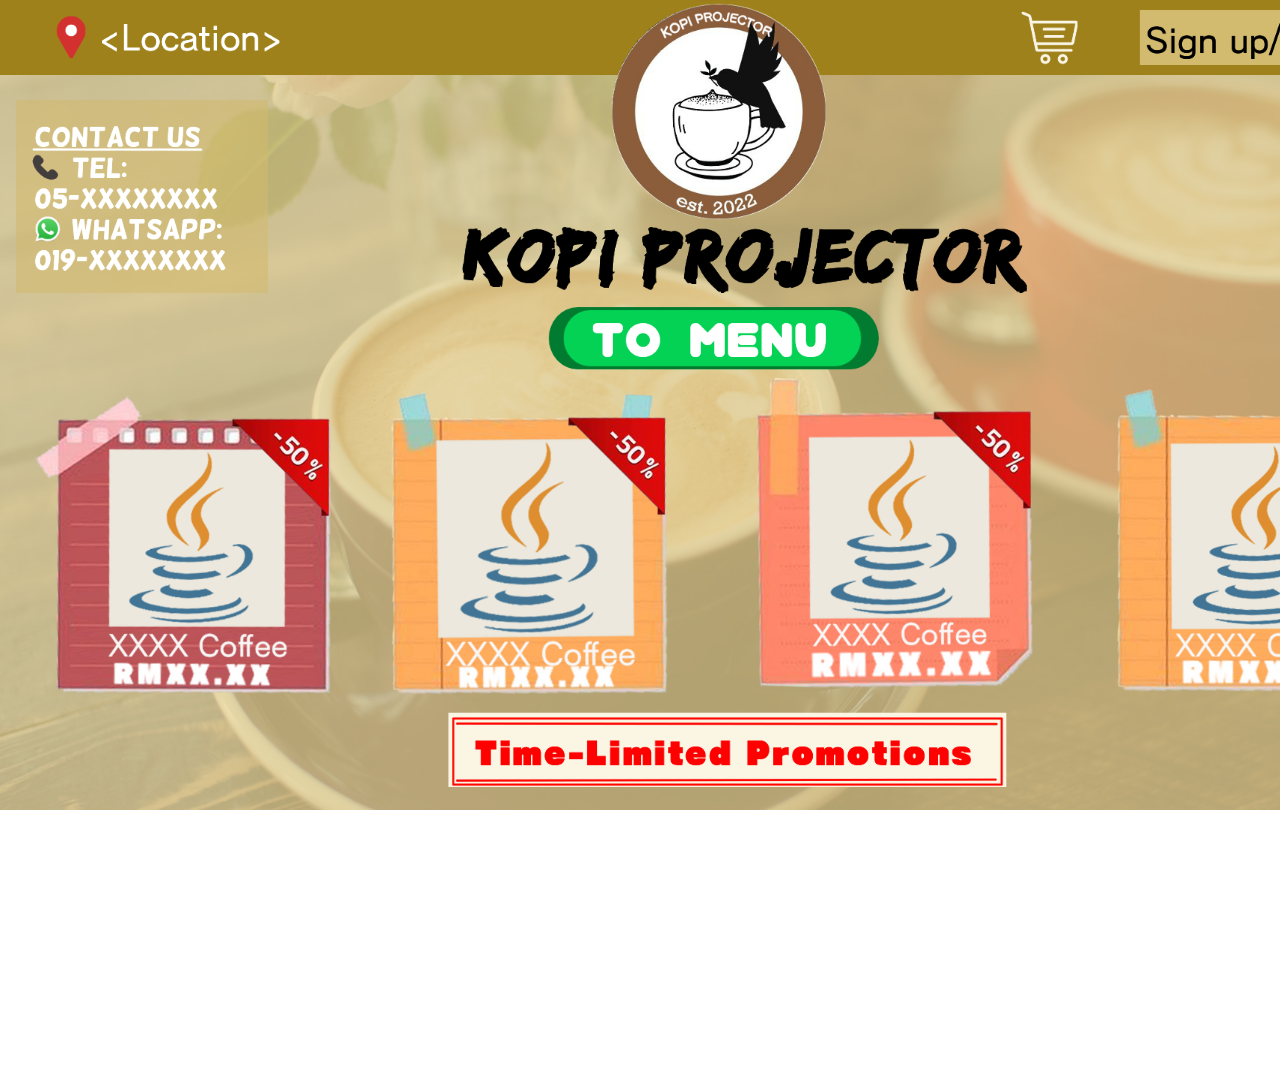
<file: index.html>
<!DOCTYPE html PUBLIC "-//W3C//DTD XHTML 1.0 Transitional//EN"  "http://www.w3.org/TR/xhtml1/DTD/xhtml1-transitional.dtd">
<html xmlns="http://www.w3.org/1999/xhtml">
  <head>
    <meta http-equiv="Content-Type" content="text/html; charset=UTF-8" />
    <title>Kopi Projector</title>
    <link href="styles.css" rel="stylesheet" type="text/css">
	<link rel="icon" href="images/Layer207.png" sizes="144x144">
  </head>
  <body>
    <div id="background">
			<div id="layer_1"><img src="images/layer_1.png"></div>
			<div id="layer_2"><img src="images/layer_2.png"></div>
			<div id="Layer59"><img src="images/Layer59.png"></div>
			<div id="promotion" style="width:173px;left: 40px;top: 500px;"><img src="images/promotions.png"></div>
			<div id="Layer27"><img src="images/Layer27.png"></div>
			<div id="Layer6"><img src="images/Layer6.png"></div>
			<div id="Layer77"><img src="images/Layer77.png"></div>
			<div id="CONTACTUS"><img src="images/CONTACTUS.png"></div>
			<div id="Layer79"><img src="images/Layer79.png"></div>
			<div id="Layer80"><img src="images/Layer80.png"></div>
			<div id="Layer81"><img src="images/Layer81.png"></div>
			<div id="KopiPROJECTOR"><img src="images/KopiPROJECTOR.png"></div>
			<div id="Layer25"><img src="images/Layer25.png"></div>
			<div id="layer_13"><img src="images/layer_13.png"></div>
			<div id="Layer26"><img src="images/Layer26.png"></div>
			<div id="Layer24"><img src="images/Layer24.png"></div>
			<div id="Layer23"><img src="images/Layer23.png"></div>
			<div id="Layer207"><img src="images/Layer207.png"></div>
			<div id="logo"><img src="images/logo.png"></div>
			<div id="Layer75"><img src="images/Layer75.png"   onclick="signin()"></div>
			<div id="TOMENU"><img src="images/TOMENU.png"   onclick="signin()"></div>
			<div id="layer_21"><img src="images/layer_21.png"></div>
			<div id="layer_22"><img src="images/layer_22.png"></div>
			<!-- <div id="Layer92"><img src="images/Layer92.png"></div>
			<div id="Layer93"><img src="images/Layer93.png"></div>-->
			<div id="Layer101"><img src="images/Layer101.png" onclick="pay()"></div>
			<div id="username"><img src="images/username.png"></div>
			<div id="layer_27"><img src="images/layer_27.png"></div>
			<div id="Layer31"><img src="images/Layer31.png"></div>
			<div id="SignupLogin"><img src="images/SignupLogin.png"  onclick="signin()"></div>
			<div id="login"><img src="images/login.png"></div>
			<div id="userlogin"><img src="images/userlogin.png"></div>
			<div id="layer_32"><img src="images/layer_32.png"></div>
			<div id="Layer11"><img src="images/Layer11.png"></div>
			<div id="layer_34"><img src="images/layer_34.png"></div>
			<div id="location"><img src="images/location.png"></div>
			<div id="contents"><img src="images/contents.png"></div>
			<div id="home"><img src="images/home.png"></div>
		</div>
		<script src="script.js" ></script>
 </body>
 </html>
</file>
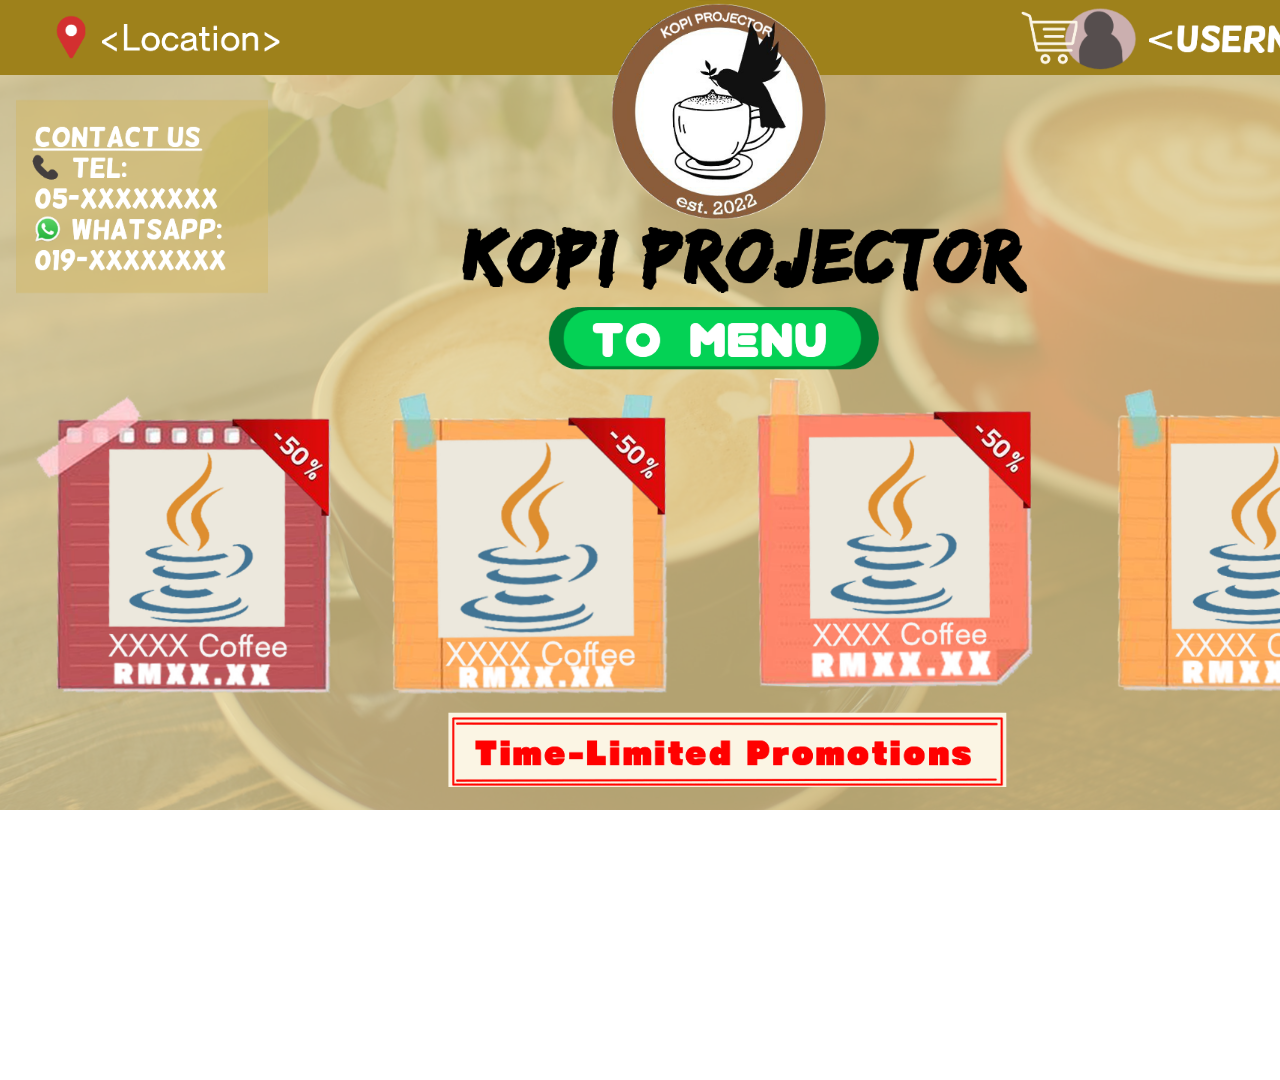
<file: index1.html>
<!DOCTYPE html PUBLIC "-//W3C//DTD XHTML 1.0 Transitional//EN"  "http://www.w3.org/TR/xhtml1/DTD/xhtml1-transitional.dtd">
<html xmlns="http://www.w3.org/1999/xhtml">
  <head>
    <meta http-equiv="Content-Type" content="text/html; charset=UTF-8" />
    <title>Kopi Projector</title>
    <link href="styles.css" rel="stylesheet" type="text/css">
	<link rel="icon" href="images/Layer207.png" sizes="144x144">
  </head>
  <body>
    <div id="background">
			<div id="layer_1"><img src="images/layer_1.png"></div>
			<div id="layer_2"><img src="images/layer_2.png"></div>
			<div id="Layer59"><img src="images/Layer59.png"></div>
			<div id="promotion" style="width:173px;left: 40px;top: 500px;"><img src="images/promotions.png"></div>
			<div id="Layer27"><img src="images/Layer27.png"></div>
			<div id="Layer6"><img src="images/Layer6.png"></div>
			<div id="Layer77"><img src="images/Layer77.png"></div>
			<div id="CONTACTUS"><img src="images/CONTACTUS.png"></div>
			<div id="Layer79"><img src="images/Layer79.png"></div>
			<div id="Layer80"><img src="images/Layer80.png"></div>
			<div id="Layer81"><img src="images/Layer81.png"></div>
			<div id="KopiPROJECTOR"><img src="images/KopiPROJECTOR.png"></div>
			<div id="Layer25"><img src="images/Layer25.png"></div>
			<div id="layer_13"><img src="images/layer_13.png"></div>
			<div id="Layer26"><img src="images/Layer26.png"></div>
			<div id="Layer24"><img src="images/Layer24.png"></div>
			<div id="Layer23"><img src="images/Layer23.png"></div>
			<div id="Layer207"><img src="images/Layer207.png"></div>
			<div id="logo"><img src="images/logo.png"></div>
			<div id="Layer75"><img src="images/Layer75.png" onclick="menu()"></div>
			<div id="TOMENU"><img src="images/TOMENU.png"  onclick="menu()"></div>
			<div id="layer_21"><img src="images/layer_21.png"></div>
			<div id="layer_22"><img src="images/layer_22.png"></div>
			<div id="layer_21a"><img src="images1/layer_21.png"></div>
			<div id="userpfp"><img src="images1/userpfp.png"></div>
			<!-- <div id="Layer92"><img src="images/Layer92.png"></div>
			<div id="Layer93"><img src="images/Layer93.png"></div>-->
			<div id="Layer101"><img src="images/Layer101.png" onclick="pay()"></div>
			<div id="username"><img src="images/username.png"></div>
			<div id="layer_27"><img src="images/layer_27.png"></div>
			<div id="login"><img src="images/login.png"></div>
			<div id="userlogin"><img src="images/userlogin.png"></div>
			<div id="layer_32"><img src="images/layer_32.png"></div>
			<div id="Layer11"><img src="images/Layer11.png"></div>
			<div id="layer_34"><img src="images/layer_34.png"></div>
			<div id="location"><img src="images/location.png"></div>
			<div id="contents"><img src="images/contents.png"></div>
			<div id="home"><img src="images/home.png"></div>
		</div>
		<script src="script.js"></script>
 </body>
 </html>
</file>
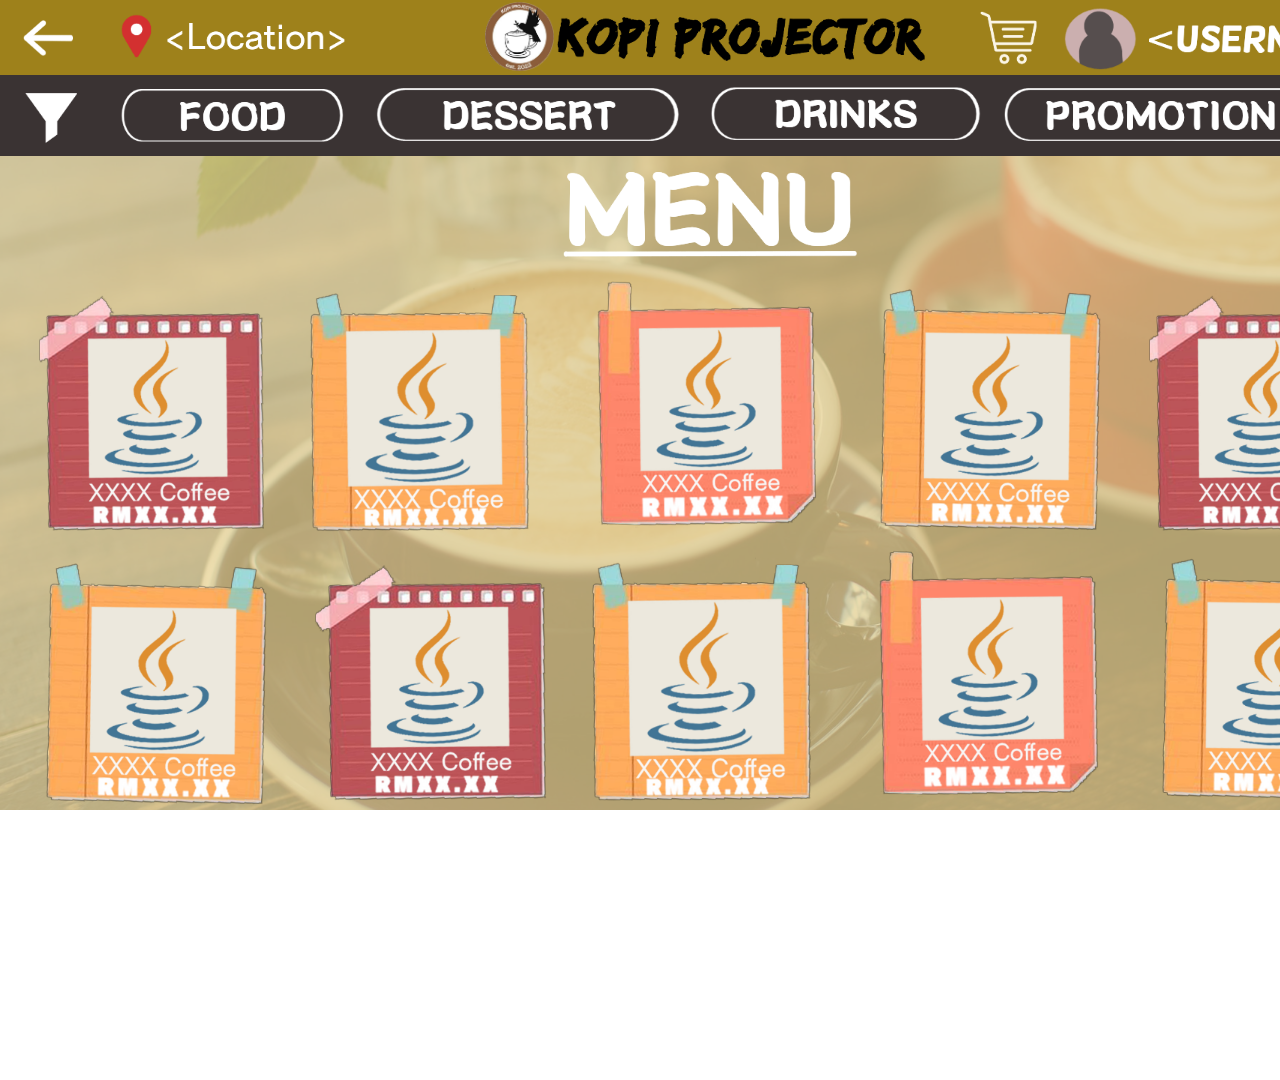
<file: menu.html>
<!DOCTYPE html PUBLIC "-//W3C//DTD XHTML 1.0 Transitional//EN"  "http://www.w3.org/TR/xhtml1/DTD/xhtml1-transitional.dtd">
<html xmlns="http://www.w3.org/1999/xhtml">
	<head>
		<meta http-equiv="Content-Type" content="text/html; charset=UTF-8" />
		<title>Kopi Projector</title>
		<link href="styles1.css" rel="stylesheet" type="text/css">
		<link rel="icon" href="images/Layer207.png" sizes="144x144">
	  </head>
  <body>
	<div id="menuing"><img src="images/menus.png"></div>
    <div id="background">
			<div id="layer_1"><img src="images1/layer_1.png"></div>
			<div id="layer_2"><img src="images1/layer_2.png"></div>
			<div id="layer_3"><img src="images1/layer_3.png"></div>
			<div id="Layer62"><img src="images1/Layer62.png"></div>
			<div id="Layer61"><img src="images1/Layer61.png"></div>
			<div id="Layer113"><img src="images1/Layer113.png"></div>
			<div id="Layer60"><img src="images1/Layer60.png"></div>
			<div id="Layer110"><img src="images1/Layer110.png"></div>
			<div id="MENU"><img src="images1/MENU.png"></div>
			<div id="Layer112"><img src="images1/Layer112.png"></div>

			<div id="bg"><img src="images1/bg.png"></div>
			<div id="Layer115"><img src="images1/Layer115.png"></div>
			<div id="Layer116"><img src="images1/Layer116.png"></div>
			<div id="DRINKS"><img src="images1/DRINKS.png"></div>
			<div id="PROMOTIONSETS"><img src="images1/PROMOTIONSETS.png"></div>
			<div id="DESSERT"><img src="images1/DESSERT.png"></div>
			<div id="FOOD"><img src="images1/FOOD.png"   onclick="food()"></div>
			<div id="layer_19"><img src="images1/layer_19.png"></div>
			<div id="layer_20"><img src="images1/layer_20.png"></div>
			<div id="layer_21"><img src="images1/layer_21.png"></div>
			<div id="userpfp"><img src="images1/userpfp.png"></div>
			<div id="Layer102"><img src="images1/Layer102.png"  onclick="pay()"></div>
			<div id="username"><img src="images1/username.png"></div>
			<div id="layer_25"><img src="images1/layer_25.png"></div>
			<div id="login"><img src="images1/login.png"></div>
			<div id="user"><img src="images1/user.png"></div>
			<div id="layer_30"><img src="images1/layer_30.png"></div>
			<div id="KMlogo"><img src="images1/KMlogo.png"></div>
			<div id="Layer208"><img src="images1/Layer208.png" style="width: 100%;"></div>
			<div id="Layer201"><img src="images1/Layer201.png"></div>
			<div id="KM"><img src="images1/KM.png"></div>
			<div id="location"><img src="images1/location.png"></div>
			<div id="Layer144"><img src="images1/Layer144.png" onclick="home()"></div>
			<div id="contents"><img src="images1/contents.png"></div>
		</div>
		<script src="script.js"></script>
 </body>
 </html>
</file>
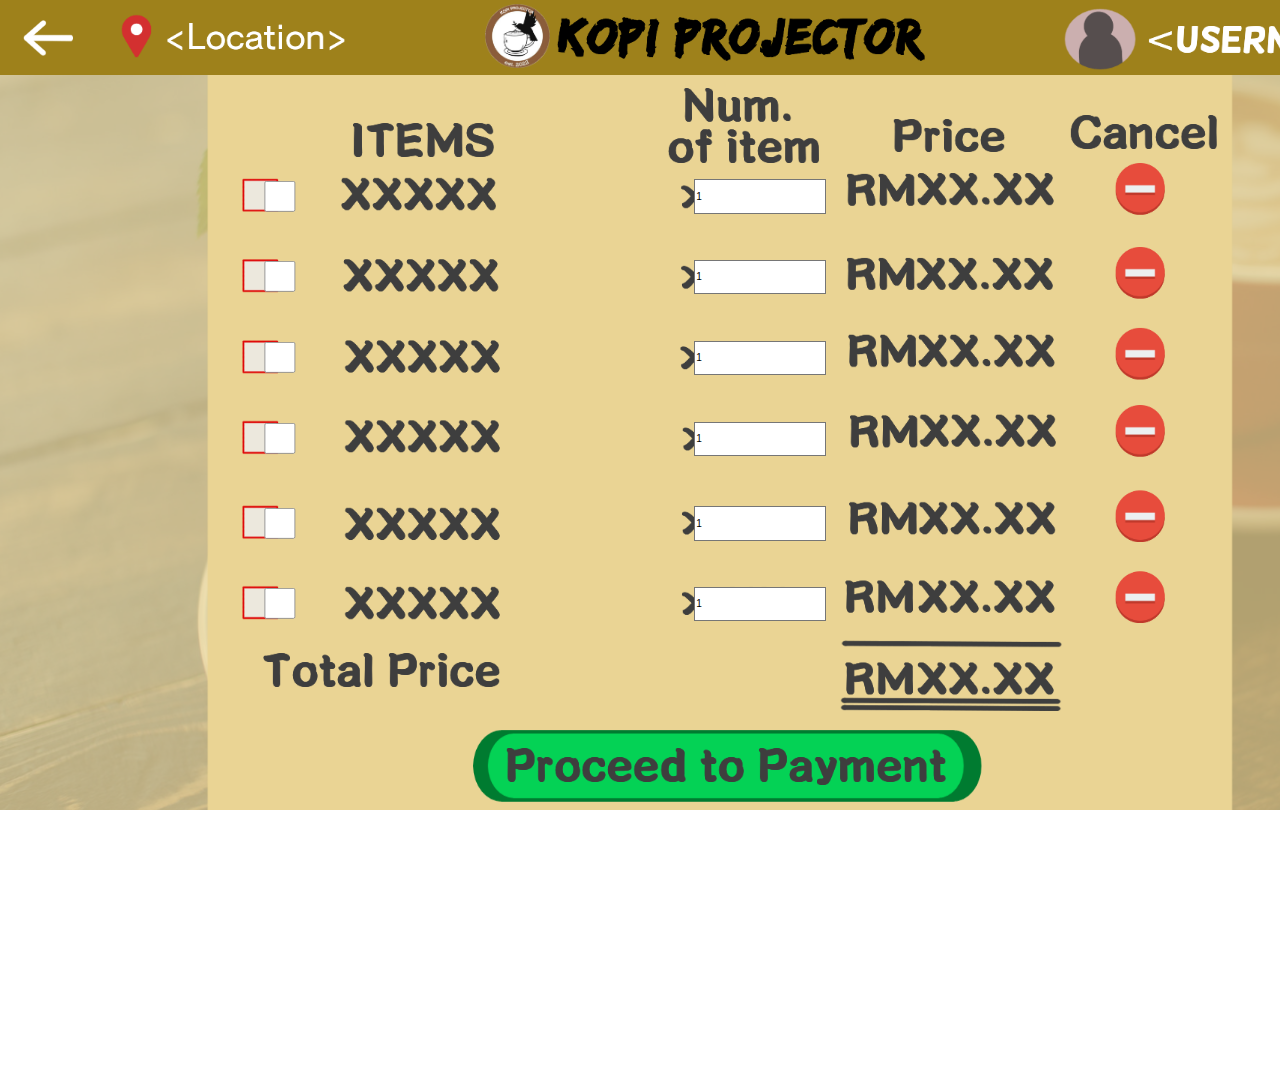
<file: pay.html>
<!DOCTYPE html PUBLIC "-//W3C//DTD XHTML 1.0 Transitional//EN"  "http://www.w3.org/TR/xhtml1/DTD/xhtml1-transitional.dtd">
<html xmlns="http://www.w3.org/1999/xhtml">
	<head>
		<meta http-equiv="Content-Type" content="text/html; charset=UTF-8" />
		<title>Kopi Projector</title>
		<link href="styles2.css" rel="stylesheet" type="text/css">
		<link rel="icon" href="images/Layer207.png" sizes="144x144">
	  </head>
  <body>
			<input type="number" id="myNumber" min="0" value="1" style="width:170px;left: 925px;top: 239px;" >
			<input type="number" id="myNumber" min="0" value="1" style="width:170px;left: 925px;top: 346px;" >
			<input type="number" id="myNumber" min="0" value="1" style="width:170px;left: 925px;top: 454px;" >
			<input type="number" id="myNumber" min="0" value="1" style="width:170px;left: 925px;top: 562px;" >
			<input type="number" id="myNumber" min="0" value="1" style="width:170px;left: 925px;top: 675px;" >
			<input type="number" id="myNumber" min="0" value="1" style="width:170px;left: 925px;top: 782px;" >
			<input type="checkbox" id="vehicle1" name="vehicle1" value="Bike" style="width:173px;left: 283px;top: 238px;">
			<input type="checkbox" id="vehicle1" name="vehicle1" value="Bike" style="width:173px;left: 283px;top: 345px;">
			<input type="checkbox" id="vehicle1" name="vehicle1" value="Bike" style="width:173px;left: 283px;top: 453px;">
			<input type="checkbox" id="vehicle1" name="vehicle1" value="Bike" style="width:173px;left: 283px;top: 561px;">
			<input type="checkbox" id="vehicle1" name="vehicle1" value="Bike" style="width:173px;left: 283px;top: 674px;">
			<input type="checkbox" id="vehicle1" name="vehicle1" value="Bike" style="width:173px;left: 283px;top: 781px;">
    <div id="background">
			<div id="layer_1"><img src="images2/layer_1.png"></div>
			<div id="layer_2"><img src="images2/layer_2.png"></div>
			<div id="Layer63"><img src="images2/Layer63.png"></div>
			<div id="Layer64"><img src="images2/Layer64.png"></div>
			<div id="Layer124"><img src="images2/Layer124.png"></div>
			<div id="Layer137"><img src="images2/Layer137.png" onclick="payment()"></div>
			<div id="ProceedtoPayment"><img src="images2/ProceedtoPayment.png" onclick="payment()"></div>
			<div id="layer_8"><img src="images2/layer_8.png"></div>
			<div id="Layer125"><img src="images2/Layer125.png"></div>
			<div id="TotalPrice"><img src="images2/TotalPrice.png"></div>
			<div id="Folder132"><img src="images2/Folder132.png"></div>
			<div id="ITEMS"><img src="images2/ITEMS.png"></div>
			<div id="Num"><img src="images2/Num.png"></div>
			<div id="Price"><img src="images2/Price.png"></div>
			<div id="Cancel"><img src="images2/Cancel.png"></div>
			<div id="Layer135"><img src="images2/Layer135.png"></div>
			<div id="Layer65"><img src="images2/Layer65.png"></div>
			<div id="Layer140"><img src="images2/Layer140.png"></div>
			<div id="Layer136"><img src="images2/Layer136.png" style="width: 100%;"></div>
			<div id="Layer202"><img src="images2/Layer202.png"></div>
			<div id="Layer141"><img src="images2/Layer141.png"></div>
			<div id="Layer143"><img src="images2/Layer143.png" onclick="menu()"></div>
			<div id="contents"><img src="images2/contents.png"></div>
			<div id="checkout"><img src="images2/checkout.png"></div>
		</div>
		<script src="script.js"></script>
		
 </body>
 </html>
</file>
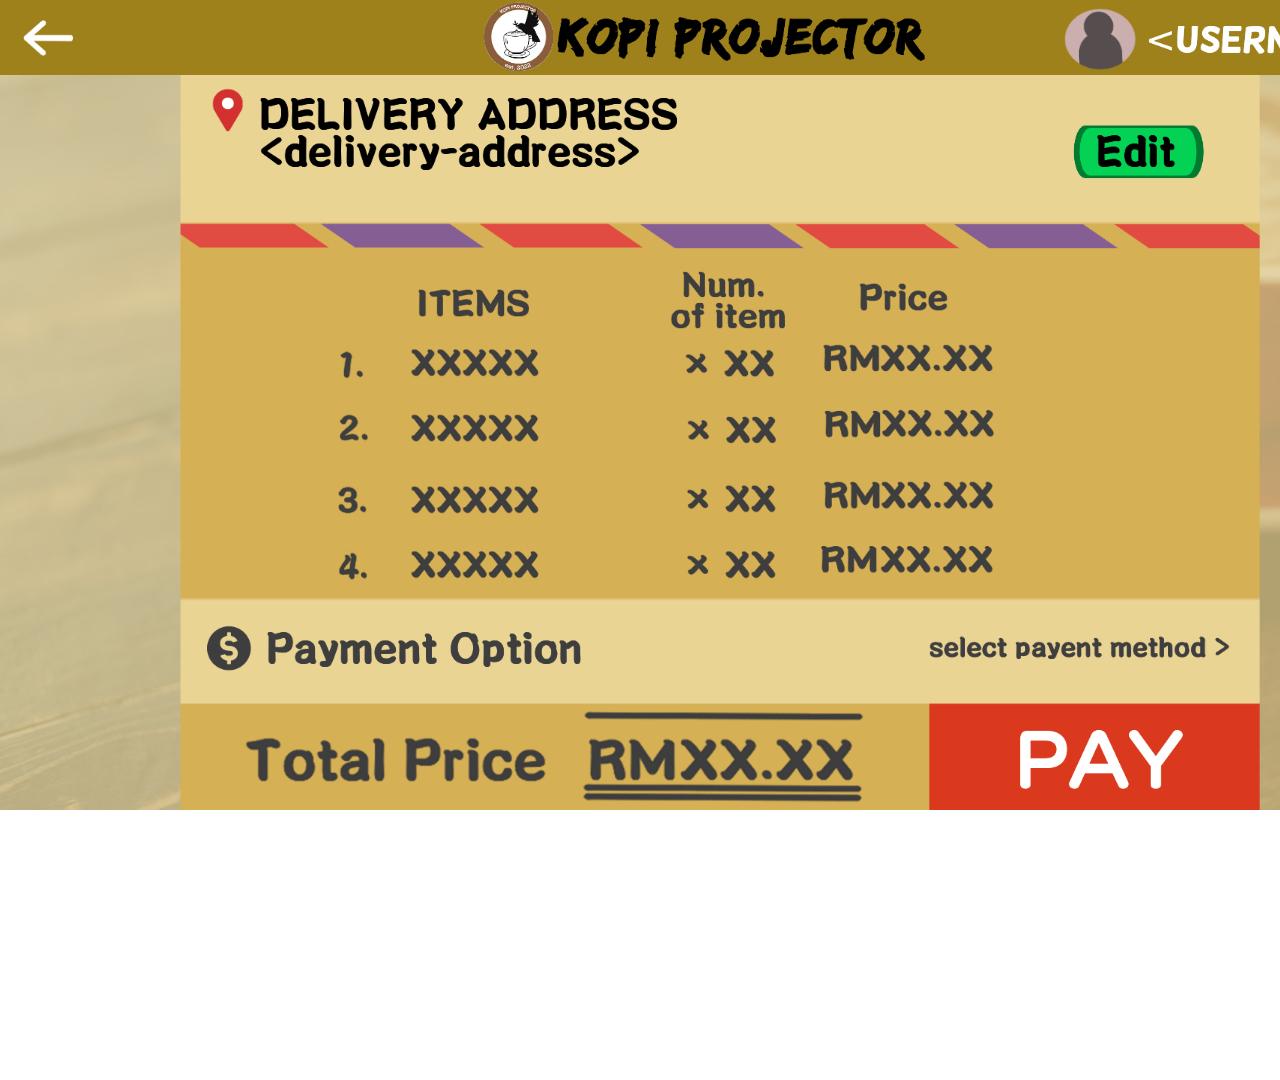
<file: payment.html>
<!DOCTYPE html PUBLIC "-//W3C//DTD XHTML 1.0 Transitional//EN"  "http://www.w3.org/TR/xhtml1/DTD/xhtml1-transitional.dtd">
<html xmlns="http://www.w3.org/1999/xhtml">
	<head>
		<meta http-equiv="Content-Type" content="text/html; charset=UTF-8" />
		<title>Kopi Projector</title>
		<link href="styles3.css" rel="stylesheet" type="text/css">
		<link rel="icon" href="images/Layer207.png" sizes="144x144">
	  </head>
  <body>
    <div id="background">
			<div id="layer_1"><img src="images3/layer_1.png"></div>
			<div id="layer_2"><img src="images3/layer_2.png"></div>
			<div id="Layer66"><img src="images3/Layer66.png"></div>
			<div id="Layer67"><img src="images3/Layer67.png"></div>
			<div id="Layer145"><img src="images3/Layer145.png"></div>
			<div id="PAY"><img src="images3/PAY.png"  onclick="confirmation()"></div>
			<div id="Layer163"><img src="images3/Layer163.png"></div>
			<div id="PaymentOption"><img src="images3/PaymentOption.png"></div>
			<div id="Layer157"><img src="images3/Layer157.png"></div>
			<div id="selectpayentmethod"><img src="images3/selectpayentmethod.png"></div>
			<div id="Layer149"><img src="images3/Layer149.png"></div>
			<div id="Layer148"><img src="images3/Layer148.png"></div>
			<div id="Layer159"><img src="images3/Layer159.png"></div>
			<div id="Layer160"><img src="images3/Layer160.png"></div>
			<div id="Layer158"><img src="images3/Layer158.png"></div>
			<div id="Layer162"><img src="images3/Layer162.png"></div>
			<div id="Layer68"><img src="images3/Layer68.png"></div>
			<div id="Layer150"><img src="images3/Layer150.png"></div>
			<div id="Layer203"><img src="images3/Layer203.png"></div>
			<div id="Layer139"><img src="images3/Layer139.png"></div>
			<div id="Layer151"><img src="images3/Layer151.png"></div>
			<div id="DELIVERYADDRESS"><img src="images3/DELIVERYADDRESS.png"></div>
			<div id="Layer142"><img src="images3/Layer142.png"  onclick="pay()"></div>
			<div id="Layer51"><img src="images3/Layer51.png"></div>
			<div id="contentts"><img src="images3/contentts.png"></div>
			<div id="payment"><img src="images3/payment.png"></div>
		</div>
		<script src="script.js"></script>
 </body>
 </html>
</file>
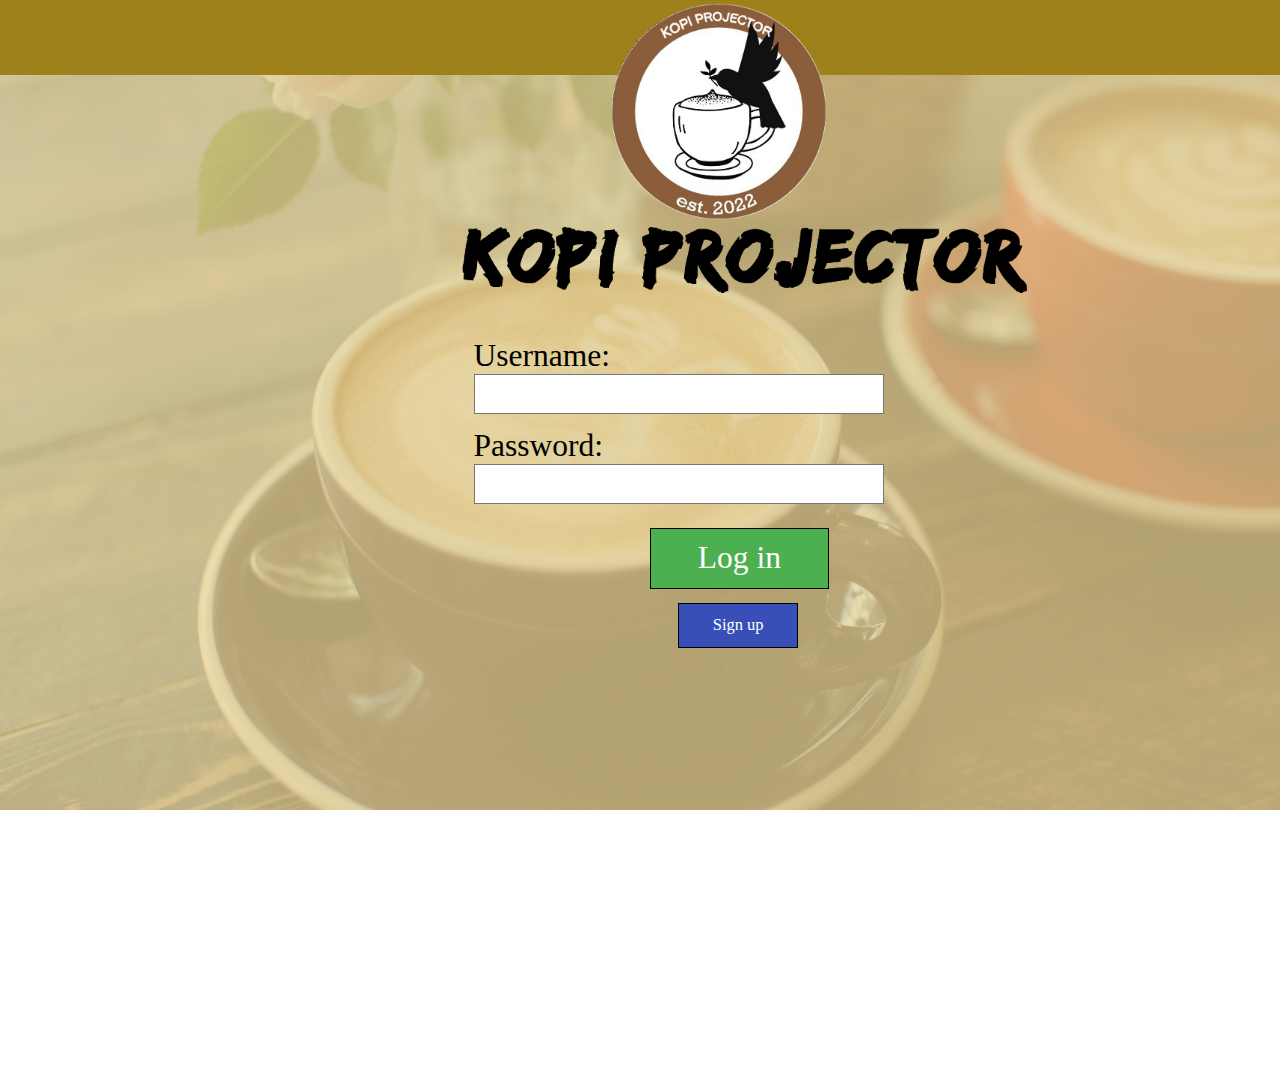
<file: signin.html>
<!DOCTYPE html PUBLIC "-//W3C//DTD XHTML 1.0 Transitional//EN"  "http://www.w3.org/TR/xhtml1/DTD/xhtml1-transitional.dtd">
<html xmlns="http://www.w3.org/1999/xhtml">
  <head>
    <meta http-equiv="Content-Type" content="text/html; charset=UTF-8" />
    <title>Kopi Projector</title>
    <link href="styles.css" rel="stylesheet" type="text/css">
	<link rel="icon" href="images/Layer207.png" sizes="144x144">
  </head>
  <body>
	<div id="username" style="width:173px;left: 37%;top: 450px;position: absolute; font-size: 42px; z-index:10;">
		<label for="myText">Username:</label>
		<input type="text" id="myText" value="" style=" font-size: 42px;">
	</div>
	
	<div id="pass" style="width:173px;left: 37%;top: 570px;position: absolute; font-size: 42px; z-index:10;">
		<label for="myText">Password:</label>
		<input type="text" id="myText" value="" style=" font-size: 42px;">
	</div>
    <div id="background">
			<a href="#" class="button" style="width:173px;left: 45%;top: 700px;position: absolute; font-size: 42px; z-index:21;" onclick="home1()">Log in</a>
			<a href="#" class="button1" style="width:93px;left: 47%;top: 800px;position: absolute; font-size: 22px; z-index:21;" onclick="signup()">Sign up</a>
			<div id="layer_1"><img src="images/layer_1.png"></div>
			<div id="layer_2"><img src="images/layer_2.png"></div>
			<div id="Layer59"><img src="images/Layer59.png"></div>
			<div id="Layer27"><img src="images/Layer27.png"></div>
			<div id="Layer6"><img src="images/Layer6.png"></div>
			<div id="KopiPROJECTOR"><img src="images/KopiPROJECTOR.png"></div>
			<div id="Layer25"><img src="images/Layer25.png"></div>
			<div id="layer_13"><img src="images/layer_13.png"></div>
			<div id="Layer26"><img src="images/Layer26.png"></div>
			<div id="Layer24"><img src="images/Layer24.png"></div>
			<div id="Layer23"><img src="images/Layer23.png"></div>
			<div id="Layer207"><img src="images/Layer207.png"></div>
			<div id="logo"><img src="images/logo.png"></div>
			<div id="layer_21"><img src="images/layer_21.png"></div>
			<div id="layer_22"><img src="images/layer_22.png"></div>
			<div id="username"><img src="images/username.png"></div>
			<div id="layer_27"><img src="images/layer_27.png"></div>
			<div id="login"><img src="images/login.png"></div>
			<div id="userlogin"><img src="images/userlogin.png"></div>
			<div id="layer_32"><img src="images/layer_32.png"></div>
			<div id="location"><img src="images/location.png"></div>
			<div id="contents"><img src="images/contents.png"></div>
			<div id="home"><img src="images/home.png"></div>
		</div>
		<script src="script.js"></script>
 </body>
 </html>
</file>
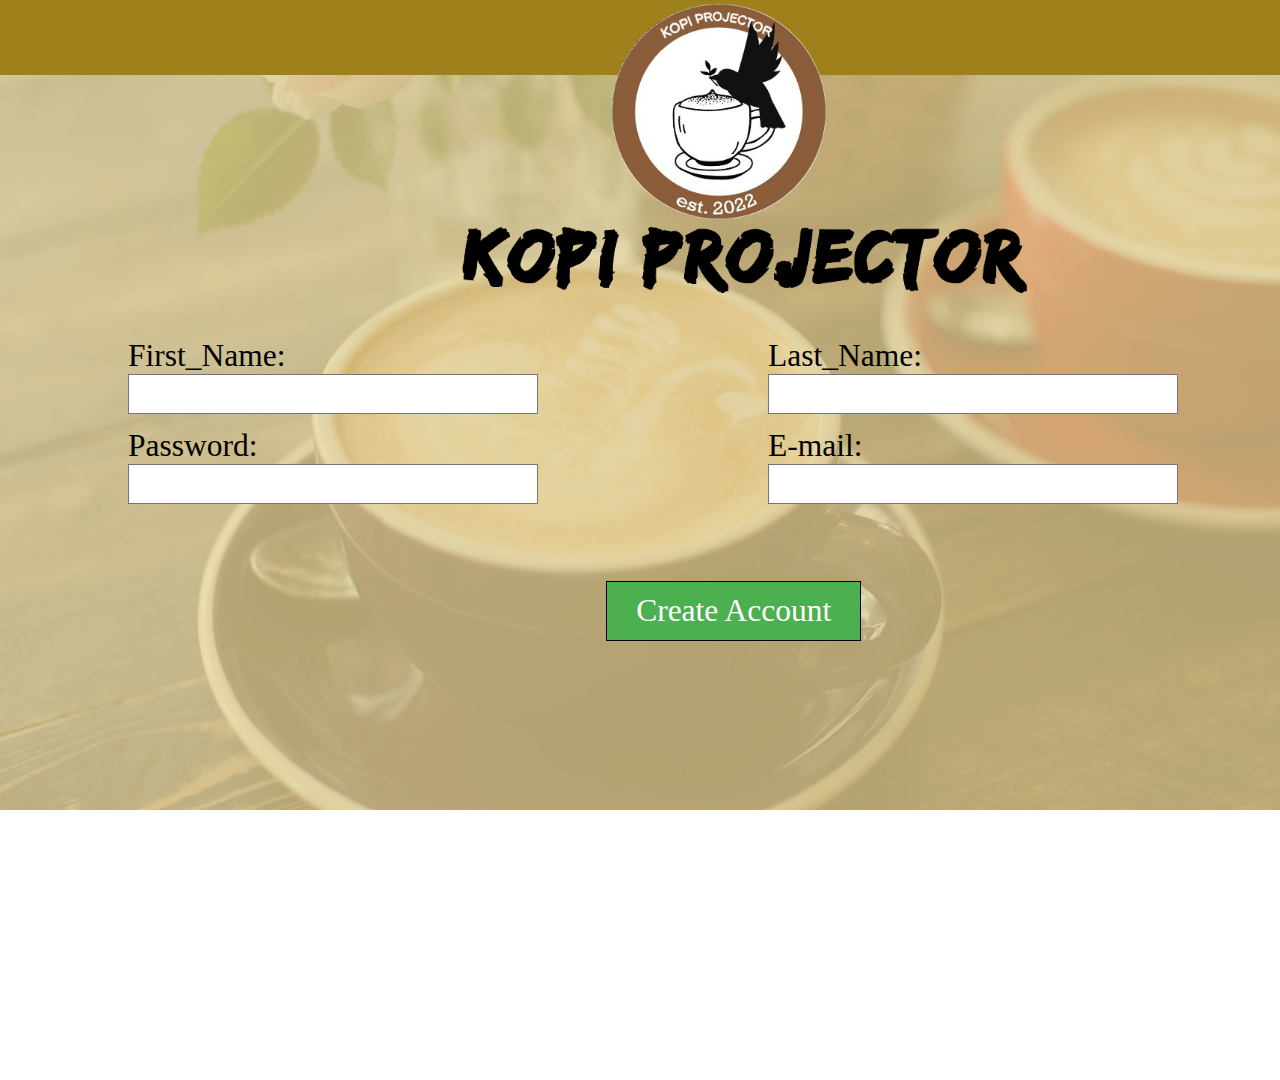
<file: signup.html>
<!DOCTYPE html PUBLIC "-//W3C//DTD XHTML 1.0 Transitional//EN"  "http://www.w3.org/TR/xhtml1/DTD/xhtml1-transitional.dtd">
<html xmlns="http://www.w3.org/1999/xhtml">
  <head>
    <meta http-equiv="Content-Type" content="text/html; charset=UTF-8" />
    <title>Kopi Projector</title>
    <link href="styles.css" rel="stylesheet" type="text/css">
	<link rel="icon" href="images/Layer207.png" sizes="144x144">
  </head>
  <body>

	<div id="username" style="width:173px;left: 10%;top: 450px;position: absolute; font-size: 42px; z-index:10;">
		<label for="myText">First_Name:</label>
		<input type="text" id="myText" value="" style=" font-size: 42px;">
	</div>
	
	<div id="pass" style="width:173px;left: 10%;top: 570px;position: absolute; font-size: 42px; z-index:10;">
		<label for="myText">Password:</label>
		<input type="text" id="myText" value="" style=" font-size: 42px;">
	</div>
	<div id="username" style="width:173px;left: 60%;top: 450px;position: absolute; font-size: 42px; z-index:10;">
		<label for="myText">Last_Name:</label>
		<input type="text" id="myText" value="" style=" font-size: 42px;">
	</div>
	
	<div id="pass" style="width:173px;left: 60%;top: 570px;position: absolute; font-size: 42px; z-index:10;">
		<label for="myText">E-mail:</label>
		<input type="text" id="myText" value="" style=" font-size: 42px;">
	</div>

    <div id="background">
			<a href="#" class="button" style="width:273px;left: 42%;top: 770px;position: absolute; font-size: 42px; z-index:21;" onclick="signin()">Create Account</a>
			<div id="layer_1"><img src="images/layer_1.png"></div>
			<div id="layer_2"><img src="images/layer_2.png"></div>
			<div id="Layer59"><img src="images/Layer59.png"></div>
			<div id="Layer27"><img src="images/Layer27.png"></div>
			<div id="Layer6"><img src="images/Layer6.png"></div>
			<div id="KopiPROJECTOR"><img src="images/KopiPROJECTOR.png"></div>
			<div id="Layer25"><img src="images/Layer25.png"></div>
			<div id="layer_13"><img src="images/layer_13.png"></div>
			<div id="Layer26"><img src="images/Layer26.png"></div>
			<div id="Layer24"><img src="images/Layer24.png"></div>
			<div id="Layer23"><img src="images/Layer23.png"></div>
			<div id="Layer207"><img src="images/Layer207.png"></div>
			<div id="logo"><img src="images/logo.png"></div>
			<div id="layer_21"><img src="images/layer_21.png"></div>
			<div id="layer_22"><img src="images/layer_22.png"></div>
			<div id="username"><img src="images/username.png"></div>
			<div id="layer_27"><img src="images/layer_27.png"></div>
			<div id="login"><img src="images/login.png"></div>
			<div id="userlogin"><img src="images/userlogin.png"></div>
			<div id="layer_32"><img src="images/layer_32.png"></div>
			<div id="location"><img src="images/location.png"></div>
			<div id="contents"><img src="images/contents.png"></div>
			<div id="home"><img src="images/home.png"></div>
		</div>
		<script src="script.js"></script>
 </body>
 </html>
</file>
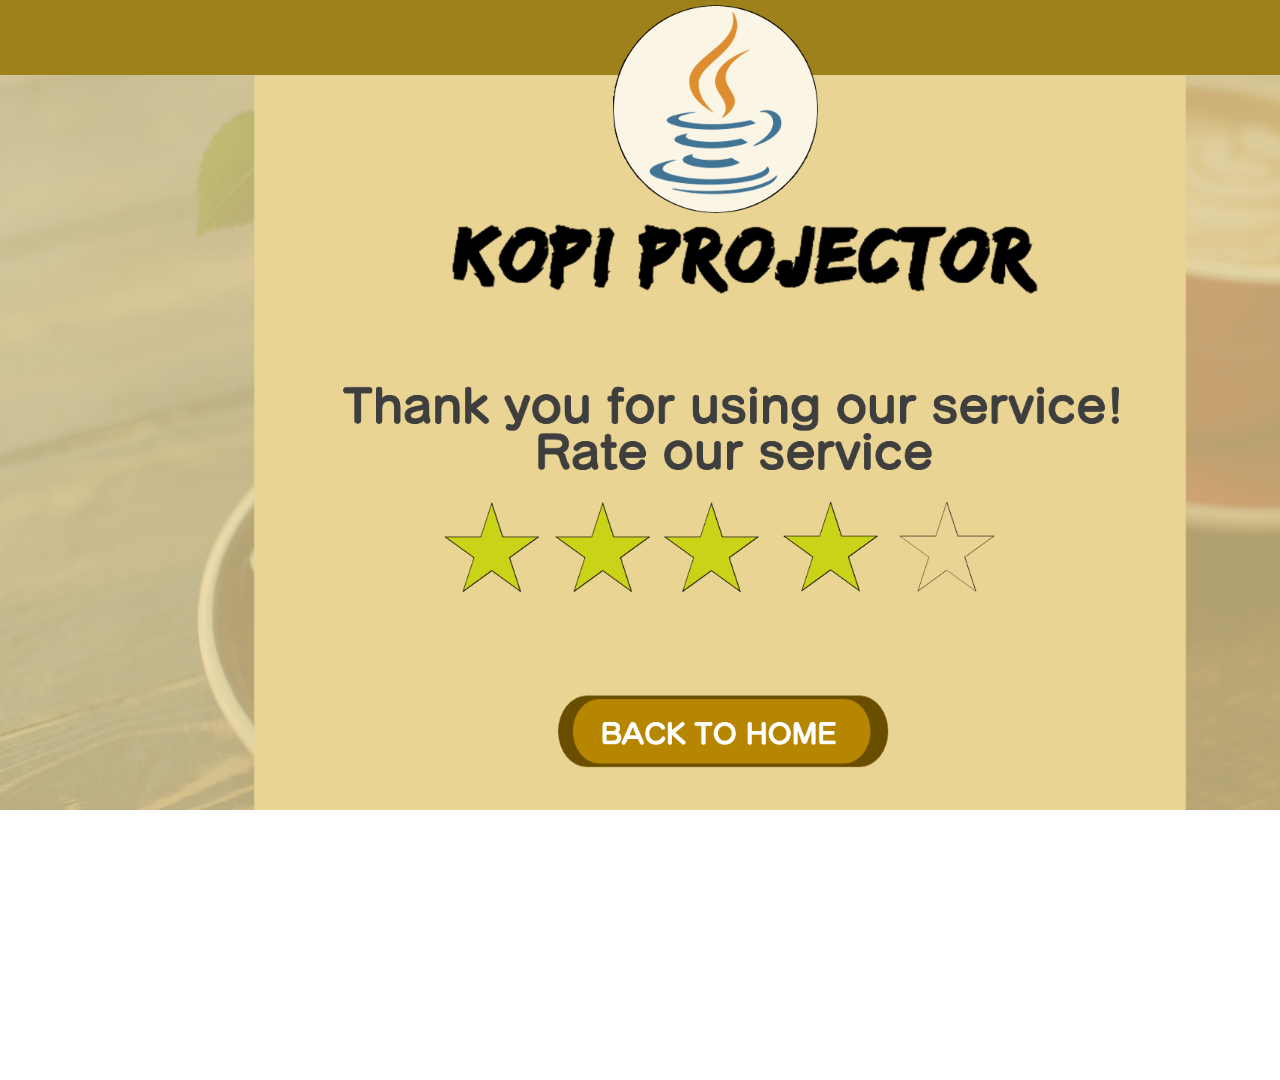
<file: thanks.html>
<!DOCTYPE html PUBLIC "-//W3C//DTD XHTML 1.0 Transitional//EN"  "http://www.w3.org/TR/xhtml1/DTD/xhtml1-transitional.dtd">
<html xmlns="http://www.w3.org/1999/xhtml">
	<head>
		<meta http-equiv="Content-Type" content="text/html; charset=UTF-8" />
		<title>Kopi Projector</title>
		<link href="styles5.css" rel="stylesheet" type="text/css">
		<link rel="icon" href="images/Layer207.png" sizes="144x144">
	  </head>
  <body>
    <div id="background">
			<div id="layer_1"><img src="images5/layer_1.png"></div>
			<div id="Layer178"><img src="images5/Layer178.png"></div>
			<div id="Layer192"><img src="images5/Layer192.png" onclick="home()"></div>
			<div id="BACKTOHOME"><img src="images5/BACKTOHOME.png" onclick="home()"></div>
			<div id="Thankyouforusingours"><img src="images5/Thankyouforusingours.png"></div>
			<div id="Layer190"><img src="images5/Layer190.png"></div>
			<div id="Layer205"><img src="images5/Layer205.png"></div>
			<div id="Layer189"><img src="images5/Layer189.png"></div>
			<div id="thankyoupage"><img src="images5/thankyoupage.png"></div>
		</div>
		<script src="script.js"></script>
 </body>
 </html>
</file>
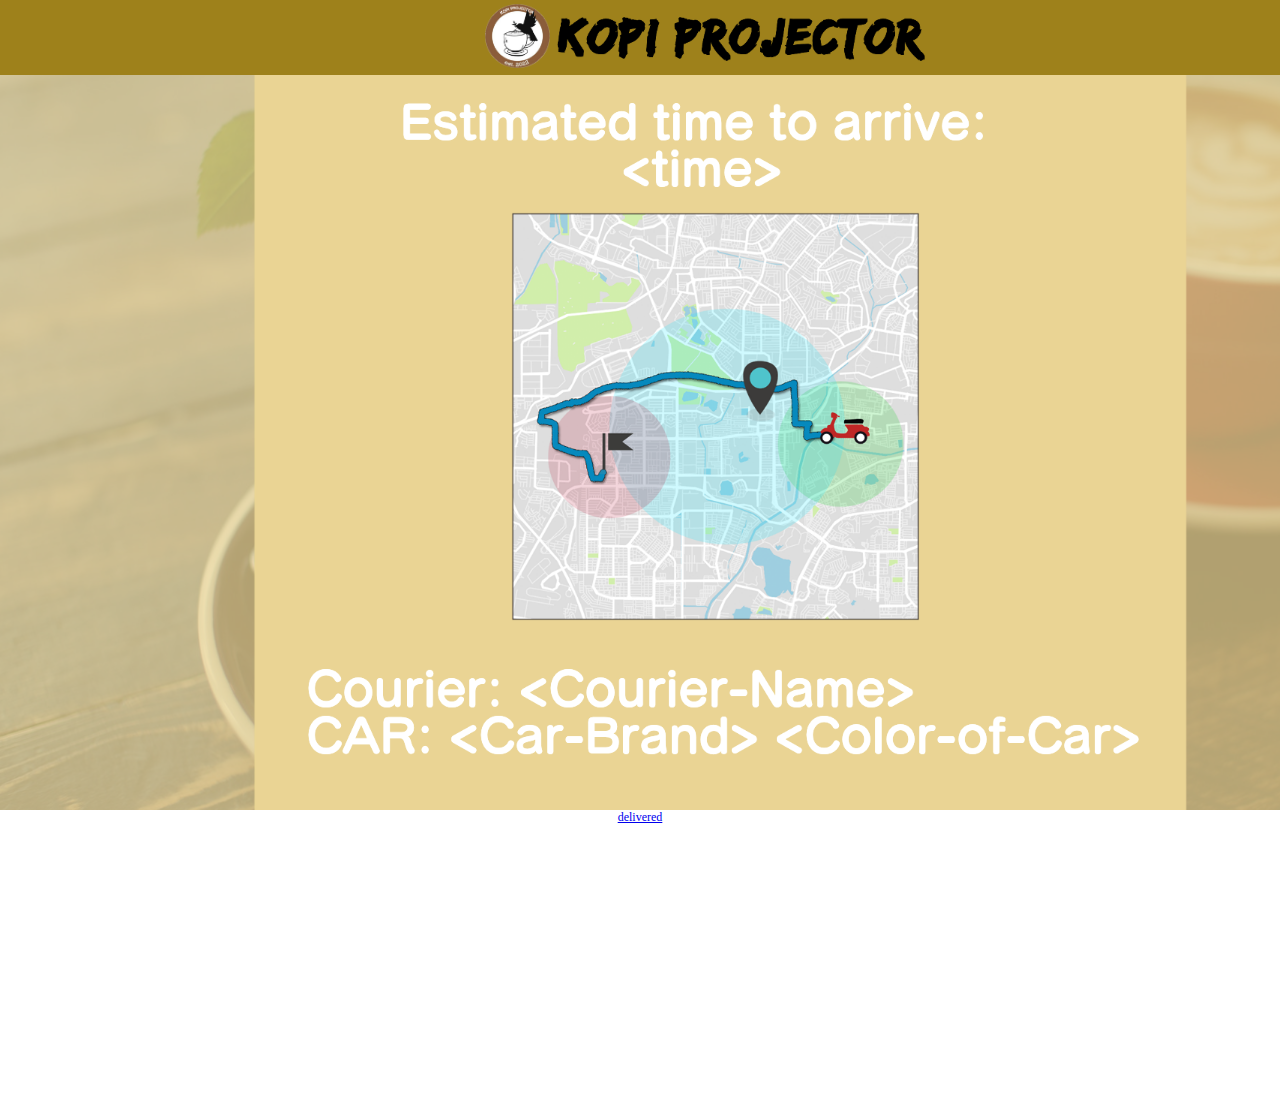
<file: track.html>
<!DOCTYPE html PUBLIC "-//W3C//DTD XHTML 1.0 Transitional//EN"  "http://www.w3.org/TR/xhtml1/DTD/xhtml1-transitional.dtd">
<html xmlns="http://www.w3.org/1999/xhtml">
	<head>
		<meta http-equiv="Content-Type" content="text/html; charset=UTF-8" />
		<title>Kopi Projector</title>
		<link href="styles4.css" rel="stylesheet" type="text/css">
		<link rel="icon" href="images/Layer207.png" sizes="144x144">
	  </head>
  <body>
    <div id="background">
	    		
			<div id="layer_1"><img src="images/layer_1.png"></div>
			<div id="layer_2"><img src="images4/layer_2.png"></div>
			<div id="Layer167"><img src="images4/Layer167.png"></div>
			<div id="Layer168"><img src="images4/Layer168.png"></div>
			<div id="Layer169"><img src="images4/Layer169.png"></div>
			<div id="Layer170"><img src="images4/Layer170.png"></div>
			<div id="Layer174"><img src="images4/Layer174.png"></div>
			<div id="Estimatedtimetoarriv"><img src="images4/Estimatedtimetoarriv.png"></div>
			<div id="Courier"><img src="images4/Courier.png"></div>
			<div id="Layer171"><img src="images4/Layer171.png" style="width: 100%;"></div>
			<div id="Layer204"><img src="images4/Layer204.png"></div>
			<div id="contents"><img src="images4/contents.png"></div>
			<div id="Layer173"><img src="images4/Layer173.png"></div>
			<div id="confirmationpage"><img src="images4/confirmationpage.png"></div>
		</div>
	  <center><a href="thanks.html">delivered</a></center>
		<script src="script.js"></script>
 </body>
 </html>
</file>
<file: styles.css>
body {
  zoom: 75%;
  left: 46px; 
  margin: 0;
  padding: 0;
 }
 
 #background 
{ 
	 left: 0px; 
	 top: 0px; 
	 position: relative; 
	 margin-left: auto; 
	 margin-right: auto; 
	 width: 1920px;
	 height: 1080px; 
	 overflow: hidden;
	 z-index:0;
	} 
 #promotion 
{ 
	 position: absolute; 
	 width: 200px;
	 height: 400px;
	 z-index:10;
} 
 #layer_1 
{ 
	 left: 0px; 
	 top: 0px; 
	 position: absolute; 
	 width: 1px;
	 height: 1px;
	 z-index:1;
} 

 #layer_2 
{ 
	 left: 0px; 
	 top: 0px; 
	 position: absolute; 
	 width: 1px;
	 height: 1px;
	 z-index:2;
} 

 #Layer59 
{ 
	 left: 0px; 
	 top: 0px; 
	 position: absolute; 
	 width: 1922px;
	 height: 1160px;
	 z-index:3;
} 

 #Layer27 
{ 
	 left: 0px; 
	 top: 0px; 
	 position: absolute; 
	 width: 1920px;
	 height: 1080px;
	 z-index:4;
} 

 #Layer6 
{ 
	 left: 0px; 
	 top: 0px; 
	 position: absolute; 
	 width: 1920px;
	 height: 402px;
	 z-index:5;
} 

 #Layer77 
{ 
	 left: 21px; 
	 top: 132px; 
	 position: absolute; 
	 width: 336px;
	 height: 260px;
	 z-index:6;
} 

 #CONTACTUS 
{ 
	 left: 46px; 
	 top: 168px; 
	 position: absolute; 
	 width: 255px;
	 height: 193px;
	 z-index:7;
} 

 #Layer79 
{ 
	 left: 43px; 
	 top: 196px; 
	 position: absolute; 
	 width: 228px;
	 height: 7px;
	 z-index:8;
} 

 #Layer80 
{ 
	 left: 7px; 
	 top: 197px; 
	 position: absolute; 
	 width: 94px;
	 height: 50px;
	 z-index:9;
} 

 #Layer81 
{ 
	 left: 45px; 
	 top: 287px; 
	 position: absolute; 
	 width: 36px;
	 height: 37px;
	 z-index:10;
} 

 #KopiPROJECTOR 
{ 
	 left: 616px; 
	 top: 303px; 
	 position: absolute; 
	 width: 753px;
	 height: 88px;
	 z-index:11;
} 

 #Layer25 
{ 
	 left: 0px; 
	 top: 0px; 
	 position: absolute; 
	 width: 1px;
	 height: 1px;
	 z-index:12;
} 

 #layer_13 
{ 
	 left: 0px; 
	 top: 0px; 
	 position: absolute; 
	 width: 1px;
	 height: 1px;
	 z-index:13;
} 

 #Layer26 
{ 
	 left: 817px; 
	 top: 0px; 
	 position: absolute; 
	 width: 273px;
	 height: 284px;
	 z-index:14;
} 

 #Layer24 
{ 
	 left: 470px; 
	 top: 0px; 
	 position: absolute; 
	 width: 1450px;
	 height: 889px;
	 z-index:15;
} 

 #Layer23 
{ 
	 left: 865px; 
	 top: 16px; 
	 position: absolute; 
	 width: 178px;
	 height: 244px;
	 z-index:16;
} 

 #Layer207 
{ 
	 left: 814px; 
	 top: 4px; 
	 position: absolute; 
	 width: 281px;
	 height: 280px;
	 z-index:17;
} 

 #logo 
{ 
	 left: 0px; 
	 top: 0px; 
	 position: absolute; 
	 width: 1px;
	 height: 1px;
	 z-index:18;
} 

 #Layer75 
{ 
	 left: 471px; 
	 top: 278px; 
	 position: absolute; 
	 width: 900px;
	 height: 363px;
	 z-index:19;
} 
#layer_21a
{ 
	 left: 1532px; 
	 top: 32px; 
	 position: absolute; 
	 width: 320px;
	 height: 39px;
	 z-index:21;
} 

 #userpfp 
{ 
	 left: 1244px; 
	 top: 5px; 
	 position: absolute; 
	 width: 428px;
	 height: 170px;
	 z-index:22;
} 
.button {
	border-style: solid;
  	border-width: 1px;
	border-color: black;
	background-color: #4CAF50;
	color: white;
	padding: 15px 32px;
	text-align: center;
	text-decoration: none;
	display: inline-block;
	font-size: 16px;
	margin: 4px 2px;
	cursor: pointer;
  }
  .button1 {
	border-style: solid;
  	border-width: 1px;
	border-color: black;
	background-color: #374fb6;
	color: white;
	padding: 15px 32px;
	text-align: center;
	text-decoration: none;
	display: inline-block;
	font-size: 16px;
	margin: 4px 2px;
	cursor: pointer;
  }
 #TOMENU 
{ 
	 left: 789px; 
	 top: 430px; 
	 position: absolute; 
	 width: 312px;
	 height: 46px;
	 z-index:20;
} 

 #layer_21 
{ 
	 left: 0px; 
	 top: 0px; 
	 position: absolute; 
	 width: 1px;
	 height: 1px;
	 z-index:21;
} 

 #layer_22 
{ 
	 left: 0px; 
	 top: 0px; 
	 position: absolute; 
	 width: 1px;
	 height: 1px;
	 z-index:22;
} 

 #Layer92 
{ 
	 left: 1505px; 
	 top: 31px; 
	 position: absolute; 
	 width: 320px;
	 height: 39px;
	 z-index:23;
} 

 #Layer93 
{ 
	 left: 1194px; 
	 top: 5px; 
	 position: absolute; 
	 width: 428px;
	 height: 170px;
	 z-index:24;
} 

 #Layer101 
{ 
	 left: 1350px; 
	 top: 2px; 
	 position: absolute; 
	 width: 116px;
	 height: 108px;
	 z-index:25;
} 

 #username 
{ 
	 left: 0px; 
	 top: 0px; 
	 position: absolute; 
	 width: 1px;
	 height: 1px;
	 z-index:26;
} 

 #layer_27 
{ 
	 left: 0px; 
	 top: 0px; 
	 position: absolute; 
	 width: 1px;
	 height: 1px;
	 z-index:27;
} 

 #Layer31 
{ 
	 left: 1518px; 
	 top: 13px; 
	 position: absolute; 
	 width: 316px;
	 height: 73px;
	 z-index:28;
} 

 #SignupLogin 
{ 
	 left: 1528px; 
	 top: 31px; 
	 position: absolute; 
	 width: 297px;
	 height: 48px;
	 z-index:29;
} 

 #login 
{ 
	 left: 0px; 
	 top: 0px; 
	 position: absolute; 
	 width: 1px;
	 height: 1px;
	 z-index:30;
} 

 #userlogin 
{ 
	 left: 0px; 
	 top: 0px; 
	 position: absolute; 
	 width: 1px;
	 height: 1px;
	 z-index:31;
} 

 #layer_32 
{ 
	 left: 0px; 
	 top: 0px; 
	 position: absolute; 
	 width: 1px;
	 height: 1px;
	 z-index:32;
} 

 #Layer11 
{ 
	 left: 74px; 
	 top: 20px; 
	 position: absolute; 
	 width: 41px;
	 height: 59px;
	 z-index:33;
} 

 #layer_34 
{ 
	 left: 136px; 
	 top: 32px; 
	 position: absolute; 
	 width: 237px;
	 height: 37px;
	 z-index:34;
} 

 #location 
{ 
	 left: 0px; 
	 top: 0px; 
	 position: absolute; 
	 width: 1px;
	 height: 1px;
	 z-index:35;
} 

 #contents 
{ 
	 left: 0px; 
	 top: 0px; 
	 position: absolute; 
	 width: 1px;
	 height: 1px;
	 z-index:36;
} 

 #home 
{ 
	 left: 0px; 
	 top: 0px; 
	 position: absolute; 
	 width: 1px;
	 height: 1px;
	 z-index:37;
}
</file>
<file: styles1.css>
body {
  zoom: 75%;
  left: 46px; 
  margin: 0;
  padding: 0;
 }
 
 #background 
{ 
	 left: 0px; 
	 top: 0px; 
	 position: relative; 
	 margin-left: auto; 
	 margin-right: auto; 
	 width: 1920px;
	 height: 1080px; 
	 overflow: hidden;
	 z-index:0;
	} 
	#menuing 
	{ 
		 left: 0px; 
		 top: 370px; 
		 position: absolute; 
		 z-index:10;
	} 
 #layer_1 
{ 
	 left: 0px; 
	 top: 0px; 
	 position: absolute; 
	 width: 1px;
	 height: 1px;
	 z-index:1;
} 

 #layer_2 
{ 
	 left: 0px; 
	 top: 0px; 
	 position: absolute; 
	 width: 1px;
	 height: 1px;
	 z-index:2;
} 

 #layer_3 
{ 
	 left: 0px; 
	 top: 0px; 
	 position: absolute; 
	 width: 1px;
	 height: 1px;
	 z-index:3;
} 

 #Layer62 
{ 
	 left: 0px; 
	 top: 0px; 
	 position: absolute; 
	 width: 1922px;
	 height: 1160px;
	 z-index:4;
} 

 #Layer61 
{ 
	 left: 0px; 
	 top: 0px; 
	 position: absolute; 
	 width: 1920px;
	 height: 1080px;
	 z-index:5;
} 

 #Layer113 
{ 
	 left: 0px; 
	 top: 0px; 
	 position: absolute; 
	 width: 1920px;
	 height: 687px;
	 z-index:6;
} 

 #Layer60 
{ 
	 left: 0px; 
	 top: 0px; 
	 position: absolute; 
	 width: 1920px;
	 height: 402px;
	 z-index:7;
} 

 #Layer110 
{ 
	 left: 1904px; 
	 top: 0px; 
	 position: absolute; 
	 width: 16px;
	 height: 1080px;
	 z-index:8;
} 

 #MENU 
{ 
	 left: 756px; 
	 top: 229px; 
	 position: absolute; 
	 width: 379px;
	 height: 99px;
	 z-index:9;
} 

 #Layer112 
{ 
	 left: 750px; 
	 top: 335px; 
	 position: absolute; 
	 width: 392px;
	 height: 7px;
	 z-index:10;
} 

 #Layer114 
{ 
	 left: 43px; 
	 top: 362px; 
	 position: absolute; 
	 width: 1825px;
	 height: 718px;
	 z-index:11;
} 

 #bg 
{ 
	 left: 0px; 
	 top: 0px; 
	 position: absolute; 
	 width: 1px;
	 height: 1px;
	 z-index:12;
} 

 #Layer115 
{ 
	 left: 11px; 
	 top: 72px; 
	 position: absolute; 
	 width: 245px;
	 height: 169px;
	 z-index:13;
} 

 #Layer116 
{ 
	 left: 60px; 
	 top: 11px; 
	 position: absolute; 
	 width: 1836px;
	 height: 300px;
	 z-index:14;
} 

 #DRINKS 
{ 
	 left: 1033px; 
	 top: 132px; 
	 position: absolute; 
	 width: 189px;
	 height: 39px;
	 z-index:15;
} 

 #PROMOTIONSETS 
{ 
	 left: 1394px; 
	 top: 135px; 
	 position: absolute; 
	 width: 451px;
	 height: 38px;
	 z-index:16;
} 

 #DESSERT 
{ 
	 left: 590px; 
	 top: 135px; 
	 position: absolute; 
	 width: 231px;
	 height: 38px;
	 z-index:17;
} 

 #FOOD 
{ 
	 left: 240px; 
	 top: 136px; 
	 position: absolute; 
	 width: 140px;
	 height: 38px;
	 z-index:18;
} 

 #layer_19 
{ 
	 left: 0px; 
	 top: 0px; 
	 position: absolute; 
	 width: 1px;
	 height: 1px;
	 z-index:19;
} 

 #layer_20 
{ 
	 left: 0px; 
	 top: 0px; 
	 position: absolute; 
	 width: 1px;
	 height: 1px;
	 z-index:20;
} 

 #layer_21 
{ 
	 left: 1532px; 
	 top: 32px; 
	 position: absolute; 
	 width: 320px;
	 height: 39px;
	 z-index:21;
} 

 #userpfp 
{ 
	 left: 1244px; 
	 top: 5px; 
	 position: absolute; 
	 width: 428px;
	 height: 170px;
	 z-index:22;
} 

 #Layer102 
{ 
	 left: 1296px; 
	 top: 2px; 
	 position: absolute; 
	 width: 116px;
	 height: 108px;
	 z-index:23;
} 

 #username 
{ 
	 left: 0px; 
	 top: 0px; 
	 position: absolute; 
	 width: 1px;
	 height: 1px;
	 z-index:24;
} 

 #layer_25 
{ 
	 left: 0px; 
	 top: 0px; 
	 position: absolute; 
	 width: 1px;
	 height: 1px;
	 z-index:25;
} 

 #Layer105 
{ 
	 left: 1568px; 
	 top: 13px; 
	 position: absolute; 
	 width: 316px;
	 height: 73px;
	 z-index:26;
} 

 #Layer106 
{ 
	 left: 1580px; 
	 top: 25px; 
	 position: absolute; 
	 width: 297px;
	 height: 48px;
	 z-index:27;
} 

 #login 
{ 
	 left: 0px; 
	 top: 0px; 
	 position: absolute; 
	 width: 1px;
	 height: 1px;
	 z-index:28;
} 

 #user 
{ 
	 left: 0px; 
	 top: 0px; 
	 position: absolute; 
	 width: 1px;
	 height: 1px;
	 z-index:29;
} 

 #layer_30 
{ 
	 left: 0px; 
	 top: 0px; 
	 position: absolute; 
	 width: 1px;
	 height: 1px;
	 z-index:30;
} 

 #KMlogo 
{ 
	 left: 647px; 
	 top: 5px; 
	 position: absolute; 
	 width: 86px;
	 height: 88px;
	 z-index:31;
} 

 #Layer208 
{ 
	 left: 646px; 
	 top: 2px; 
	 position: absolute; 
	 width: 92px;
	 height: 92px;
	 z-index:32;
} 

 #Layer201 
{ 
	 left: 742px; 
	 top: 23px; 
	 position: absolute; 
	 width: 491px;
	 height: 58px;
	 z-index:33;
} 

 #KM 
{ 
	 left: 0px; 
	 top: 0px; 
	 position: absolute; 
	 width: 1px;
	 height: 1px;
	 z-index:34;
} 

 #location 
{ 
	 left: 161px; 
	 top: 18px; 
	 position: absolute; 
	 width: 299px;
	 height: 59px;
	 z-index:35;
} 

 #Layer144 
{ 
	 left: 30px; 
	 top: 26px; 
	 position: absolute; 
	 width: 67px;
	 height: 49px;
	 z-index:36;
} 

 #contents 
{ 
	 left: 0px; 
	 top: 0px; 
	 position: absolute; 
	 width: 1px;
	 height: 1px;
	 z-index:37;
} 

 #menu 
{ 
	 left: 0px; 
	 top: 0px; 
	 position: absolute; 
	 width: 1px;
	 height: 1px;
	 z-index:38;
}
</file>
<file: styles2.css>
body {
  zoom: 75%;
  left: 46px; 
  margin: 0;
  padding: 0;
 }
 
 #background 
{ 
	 left: 0px; 
	 top: 0px; 
	 position: relative; 
	 margin-left: auto; 
	 margin-right: auto; 
	 width: 1920px;
	 height: 1080px; 
	 overflow: hidden;
	 z-index:0;
	} 
	
	#vehicle1{
		position: absolute; 
		height: 41px;
		z-index:10;
   }
 #myNumber{
	 position: absolute; 
	 height: 41px;
	 z-index:10;
}

 #layer_1 
{ 
	 left: 0px; 
	 top: 0px; 
	 position: absolute; 
	 width: 1px;
	 height: 1px;
	 z-index:1;
} 

 #layer_2 
{ 
	 left: 0px; 
	 top: 0px; 
	 position: absolute; 
	 width: 1px;
	 height: 1px;
	 z-index:2;
} 

 #Layer63 
{ 
	 left: 0px; 
	 top: 0px; 
	 position: absolute; 
	 width: 1922px;
	 height: 1160px;
	 z-index:3;
} 

 #Layer64 
{ 
	 left: 0px; 
	 top: 0px; 
	 position: absolute; 
	 width: 1920px;
	 height: 1080px;
	 z-index:4;
} 

 #Layer124 
{ 
	 left: 275px; 
	 top: 0px; 
	 position: absolute; 
	 width: 1369px;
	 height: 1080px;
	 z-index:5;
} 

 #Layer137 
{ 
	 left: 491px; 
	 top: 825px; 
	 position: absolute; 
	 width: 879px;
	 height: 255px;
	 z-index:6;
} 

 #ProceedtoPayment 
{ 
	 left: 675px; 
	 top: 997px; 
	 position: absolute; 
	 width: 586px;
	 height: 49px;
	 z-index:7;
} 

 #layer_8 
{ 
	 left: 0px; 
	 top: 0px; 
	 position: absolute; 
	 width: 1px;
	 height: 1px;
	 z-index:8;
} 

 #Layer125 
{ 
	 left: 322px; 
	 top: 231px; 
	 position: absolute; 
	 width: 1094px;
	 height: 717px;
	 z-index:9;
} 

 #TotalPrice 
{ 
	 left: 350px; 
	 top: 871px; 
	 position: absolute; 
	 width: 316px;
	 height: 45px;
	 z-index:10;
} 

 #Folder132 
{ 
	 left: 0px; 
	 top: 0px; 
	 position: absolute; 
	 width: 1px;
	 height: 1px;
	 z-index:11;
} 

 #ITEMS 
{ 
	 left: 471px; 
	 top: 164px; 
	 position: absolute; 
	 width: 187px;
	 height: 45px;
	 z-index:12;
} 

 #Num 
{ 
	 left: 891px; 
	 top: 117px; 
	 position: absolute; 
	 width: 201px;
	 height: 100px;
	 z-index:13;
} 

 #Price 
{ 
	 left: 1191px; 
	 top: 158px; 
	 position: absolute; 
	 width: 149px;
	 height: 45px;
	 z-index:14;
} 

 #Cancel 
{ 
	 left: 1427px; 
	 top: 153px; 
	 position: absolute; 
	 width: 195px;
	 height: 45px;
	 z-index:15;
} 

 #Layer135 
{ 
	 left: 1486px; 
	 top: 217px; 
	 position: absolute; 
	 width: 67px;
	 height: 614px;
	 z-index:16;
} 

 #Layer65 
{ 
	 left: 0px; 
	 top: 0px; 
	 position: absolute; 
	 width: 1920px;
	 height: 402px;
	 z-index:17;
} 

 #Layer140 
{ 
	 left: 161px; 
	 top: 18px; 
	 position: absolute; 
	 width: 299px;
	 height: 59px;
	 z-index:18;
} 

 #Layer136 
{ 
	 left: 647px; 
	 top: 5px; 
	 position: absolute; 
	 width: 86px;
	 height: 88px;
	 z-index:19;
} 

 #Layer202 
{ 
	 left: 742px; 
	 top: 23px; 
	 position: absolute; 
	 width: 491px;
	 height: 58px;
	 z-index:20;
} 

 #Layer141 
{ 
	 left: 1419px; 
	 top: 10px; 
	 position: absolute; 
	 width: 433px;
	 height: 83px;
	 z-index:21;
} 

 #Layer143 
{ 
	 left: 30px; 
	 top: 26px; 
	 position: absolute; 
	 width: 67px;
	 height: 49px;
	 z-index:22;
} 

 #contents 
{ 
	 left: 0px; 
	 top: 0px; 
	 position: absolute; 
	 width: 1px;
	 height: 1px;
	 z-index:23;
} 

 #checkout 
{ 
	 left: 0px; 
	 top: 0px; 
	 position: absolute; 
	 width: 1px;
	 height: 1px;
	 z-index:24;
}
</file>
<file: styles3.css>
body {
	zoom: 75%;
	left: 46px; 
  margin: 0;
  padding: 0;
 }
 
 #background 
{ 
	 left: 0px; 
	 top: 0px; 
	 position: relative; 
	 margin-left: auto; 
	 margin-right: auto; 
	 width: 1920px;
	 height: 1080px; 
	 overflow: hidden;
	 z-index:0;
	} 

 #layer_1 
{ 
	 left: 0px; 
	 top: 0px; 
	 position: absolute; 
	 width: 1px;
	 height: 1px;
	 z-index:1;
} 

 #layer_2 
{ 
	 left: 0px; 
	 top: 0px; 
	 position: absolute; 
	 width: 1px;
	 height: 1px;
	 z-index:2;
} 

 #Layer66 
{ 
	 left: 0px; 
	 top: 0px; 
	 position: absolute; 
	 width: 1922px;
	 height: 1160px;
	 z-index:3;
} 

 #Layer67 
{ 
	 left: 0px; 
	 top: 0px; 
	 position: absolute; 
	 width: 1920px;
	 height: 1080px;
	 z-index:4;
} 

 #Layer145 
{ 
	 left: 81px; 
	 top: 0px; 
	 position: absolute; 
	 width: 1655px;
	 height: 1080px;
	 z-index:5;
} 

 #PAY 
{ 
	 left: 1360px; 
	 top: 973px; 
	 position: absolute; 
	 width: 217px;
	 height: 79px;
	 z-index:6;
} 

 #Layer163 
{ 
	 left: 0px; 
	 top: 0px; 
	 position: absolute; 
	 width: 1px;
	 height: 1px;
	 z-index:7;
} 

 #PaymentOption 
{ 
	 left: 356px; 
	 top: 843px; 
	 position: absolute; 
	 width: 419px;
	 height: 46px;
	 z-index:8;
} 

 #Layer157 
{ 
	 left: 205px; 
	 top: 744px; 
	 position: absolute; 
	 width: 182px;
	 height: 204px;
	 z-index:9;
} 

 #selectpayentmethod 
{ 
	 left: 1238px; 
	 top: 847px; 
	 position: absolute; 
	 width: 402px;
	 height: 32px;
	 z-index:10;
} 

 #Layer149 
{ 
	 left: 1329px; 
	 top: 57px; 
	 position: absolute; 
	 width: 354px;
	 height: 305px;
	 z-index:11;
} 

 #Layer148 
{ 
	 left: 327px; 
	 top: 459px; 
	 position: absolute; 
	 width: 998px;
	 height: 611px;
	 z-index:12;
} 

 #Layer159 
{ 
	 left: 893px; 
	 top: 361px; 
	 position: absolute; 
	 width: 154px;
	 height: 78px;
	 z-index:13;
} 

 #Layer160 
{ 
	 left: 1145px; 
	 top: 377px; 
	 position: absolute; 
	 width: 119px;
	 height: 37px;
	 z-index:14;
} 

 #Layer158 
{ 
	 left: 557px; 
	 top: 385px; 
	 position: absolute; 
	 width: 148px;
	 height: 37px;
	 z-index:15;
} 

 #Layer162 
{ 
	 left: 382px; 
	 top: 433px; 
	 position: absolute; 
	 width: 111px;
	 height: 342px;
	 z-index:16;
} 

 #Layer68 
{ 
	 left: 0px; 
	 top: 0px; 
	 position: absolute; 
	 width: 1920px;
	 height: 402px;
	 z-index:17;
} 

 #Layer150 
{ 
	 left: 647px; 
	 top: 5px; 
	 position: absolute; 
	 width: 86px;
	 height: 88px;
	 z-index:18;
} 

 #Layer203 
{ 
	 left: 742px; 
	 top: 23px; 
	 position: absolute; 
	 width: 491px;
	 height: 58px;
	 z-index:19;
} 

 #Layer139 
{ 
	 left: 283px; 
	 top: 117px; 
	 position: absolute; 
	 width: 63px;
	 height: 59px;
	 z-index:20;
} 

 #Layer151 
{ 
	 left: 1419px; 
	 top: 10px; 
	 position: absolute; 
	 width: 433px;
	 height: 83px;
	 z-index:21;
} 

 #DELIVERYADDRESS 
{ 
	 left: 347px; 
	 top: 131px; 
	 position: absolute; 
	 width: 1220px;
	 height: 95px;
	 z-index:22;
} 

 #Layer142 
{ 
	 left: 30px; 
	 top: 26px; 
	 position: absolute; 
	 width: 67px;
	 height: 49px;
	 z-index:23;
} 

 #Layer51 
{ 
	 left: 644px; 
	 top: 2px; 
	 position: absolute; 
	 width: 93px;
	 height: 93px;
	 z-index:24;
} 

 #contentts 
{ 
	 left: 0px; 
	 top: 0px; 
	 position: absolute; 
	 width: 1px;
	 height: 1px;
	 z-index:25;
} 

 #payment 
{ 
	 left: 0px; 
	 top: 0px; 
	 position: absolute; 
	 width: 1px;
	 height: 1px;
	 z-index:26;
}
</file>
<file: styles5.css>
body {
	zoom: 75%;
	left: 46px; 
  margin: 0;
  padding: 0;
 }
 
 #background 
{ 
	 left: 0px; 
	 top: 0px; 
	 position: relative; 
	 margin-left: auto; 
	 margin-right: auto; 
	 width: 1920px;
	 height: 1080px; 
	 overflow: hidden;
	 z-index:0;
	} 

 #layer_1 
{ 
	 left: 0px; 
	 top: 0px; 
	 position: absolute; 
	 width: 1px;
	 height: 1px;
	 z-index:1;
} 

 #Layer178 
{ 
	 left: 0px; 
	 top: 0px; 
	 position: absolute; 
	 width: 1920px;
	 height: 1080px;
	 z-index:2;
} 

 #Layer192 
{ 
	 left: 484px; 
	 top: 779px; 
	 position: absolute; 
	 width: 897px;
	 height: 301px;
	 z-index:3;
} 

 #BACKTOHOME 
{ 
	 left: 803px; 
	 top: 962px; 
	 position: absolute; 
	 width: 311px;
	 height: 31px;
	 z-index:4;
} 

 #Thankyouforusingours 
{ 
	 left: 457px; 
	 top: 514px; 
	 position: absolute; 
	 width: 1035px;
	 height: 113px;
	 z-index:5;
} 

 #Layer190 
{ 
	 left: 817px; 
	 top: 0px; 
	 position: absolute; 
	 width: 273px;
	 height: 284px;
	 z-index:6;
} 

 #Layer205 
{ 
	 left: 601px; 
	 top: 298px; 
	 position: absolute; 
	 width: 783px;
	 height: 94px;
	 z-index:7;
} 

 #Layer189 
{ 
	 left: 592px; 
	 top: 668px; 
	 position: absolute; 
	 width: 735px;
	 height: 123px;
	 z-index:8;
} 

 #thankyoupage 
{ 
	 left: 0px; 
	 top: 0px; 
	 position: absolute; 
	 width: 1px;
	 height: 1px;
	 z-index:9;
}
</file>
<file: styles4.css>
body {
	zoom: 75%;
	left: 46px; 
  margin: 0;
  padding: 0;
 }
 
 #background 
{ 
	 left: 0px; 
	 top: 0px; 
	 position: relative; 
	 margin-left: auto; 
	 margin-right: auto; 
	 width: 1920px;
	 height: 1080px; 
	 overflow: hidden;
	 z-index:0;
	} 

 #layer_1 
{ 
	 left: 0px; 
	 top: 0px; 
	 position: absolute; 
	 width: 1px;
	 height: 1px;
	 z-index:1;
} 

 #layer_2 
{ 
	 left: 0px; 
	 top: 0px; 
	 position: absolute; 
	 width: 1px;
	 height: 1px;
	 z-index:2;
} 

 #Layer167 
{ 
	 left: 0px; 
	 top: 0px; 
	 position: absolute; 
	 width: 1922px;
	 height: 1160px;
	 z-index:3;
} 

 #Layer168 
{ 
	 left: 0px; 
	 top: 0px; 
	 position: absolute; 
	 width: 1920px;
	 height: 1080px;
	 z-index:4;
} 

 #Layer169 
{ 
	 left: 337px; 
	 top: 0px; 
	 position: absolute; 
	 width: 1245px;
	 height: 1080px;
	 z-index:5;
} 

 #Layer170 
{ 
	 left: 0px; 
	 top: 0px; 
	 position: absolute; 
	 width: 1920px;
	 height: 402px;
	 z-index:6;
} 

 #Layer174 
{ 
	 left: 0px; 
	 top: 0px; 
	 position: absolute; 
	 width: 1px;
	 height: 1px;
	 z-index:7;
} 

 #Estimatedtimetoarriv 
{ 
	 left: 537px; 
	 top: 137px; 
	 position: absolute; 
	 width: 773px;
	 height: 112px;
	 z-index:8;
} 

 #Courier 
{ 
	 left: 411px; 
	 top: 892px; 
	 position: absolute; 
	 width: 1108px;
	 height: 114px;
	 z-index:9;
} 

 #Layer171 
{ 
	 left: 647px; 
	 top: 5px; 
	 position: absolute; 
	 width: 86px;
	 height: 88px;
	 z-index:10;
} 

 #Layer204 
{ 
	 left: 742px; 
	 top: 23px; 
	 position: absolute; 
	 width: 491px;
	 height: 58px;
	 z-index:11;
} 

 #contents 
{ 
	 left: 0px; 
	 top: 0px; 
	 position: absolute; 
	 width: 1px;
	 height: 1px;
	 z-index:12;
} 

 #Layer173 
{ 
	 left: 253px; 
	 top: 199px; 
	 position: absolute; 
	 width: 1433px;
	 height: 805px;
	 z-index:13;
} 

 #confirmationpage 
{ 
	 left: 0px; 
	 top: 0px; 
	 position: absolute; 
	 width: 1px;
	 height: 1px;
	 z-index:14;
}
</file>
